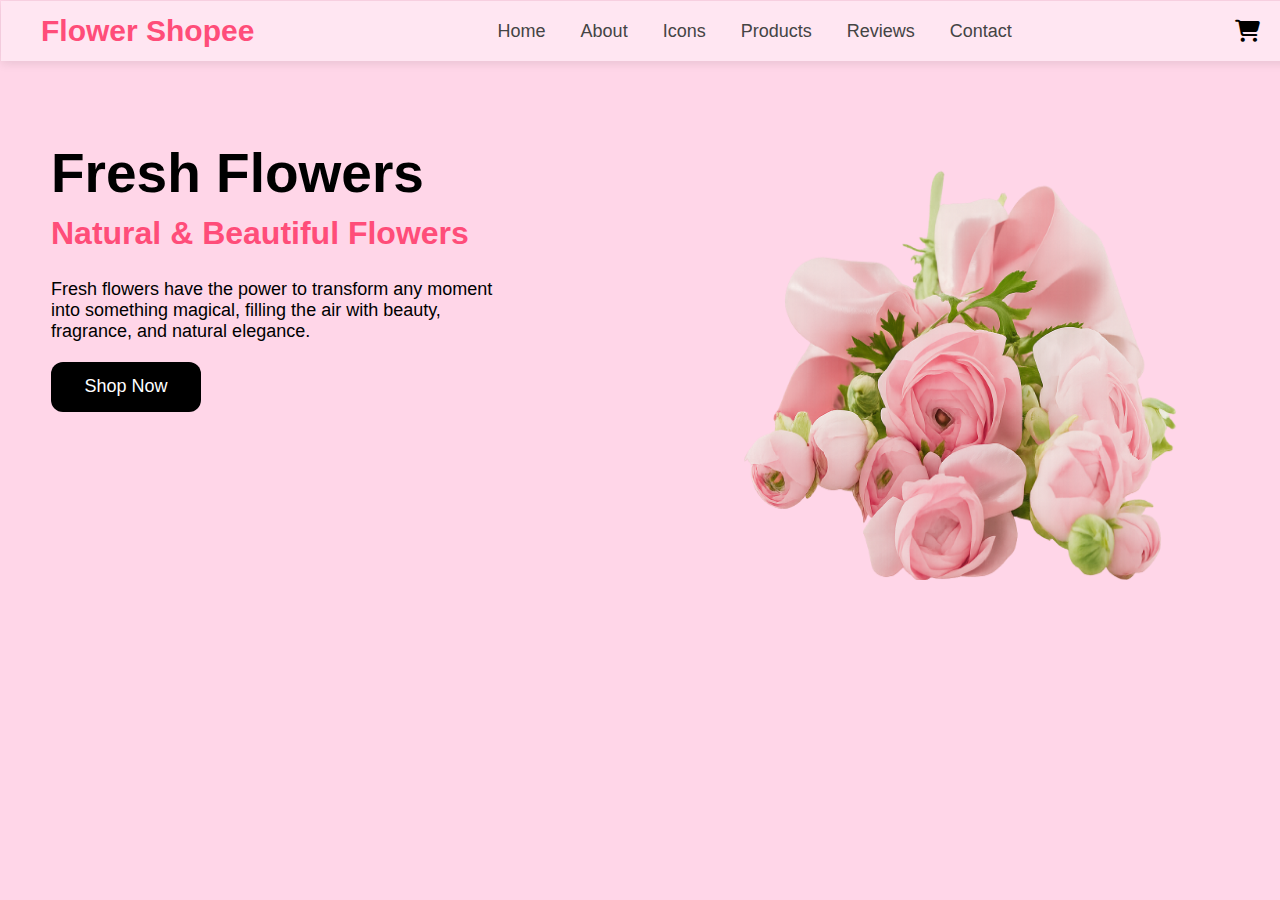
<file: index.html>
<!DOCTYPE html>
<html lang="en">
<head>
   <meta charset="UTF-8">
        <meta name="viewport" content="width=device-width,initial-scale=1.0">
        <title>Flower Shop-Products</title>
         
           <title>indexpage</title>
           <link rel="stylesheet" href="common.css">
           <link rel="stylesheet" href="index.css">
            <link rel="stylesheet" href="https://cdnjs.cloudflare.com/ajax/libs/font-awesome/6.5.0/css/all.min.css">
            

</head>

<body>
       
 <nav class="navbar">
    <div class="logo">Flower Shopee</div>
    
    <ul class="nav-links">
       <li><a href="index.html">Home</a></li>
      <li><a href="about.html">About</a></li>
      <li><a href="icons.html">Icons</a></li>
      <li><a href="products.html">Products</a></li>
      <li><a href="review.html">Reviews</a></li>
      <li><a href="contact.html">Contact</a></li>
    </ul>


    <div class="icons">
        <i class="fa-solid fa-cart-shopping"></i>
        <i class="fa-regular fa-user"></i>
    </div>
</nav>

<section class="hero">
    <div class="hero-left">
        <h1>Fresh Flowers</h1>
        <h2>Natural & Beautiful Flowers</h2>

        <p class="desc">
            Fresh flowers have the power to transform any moment into something magical, filling the air with beauty, fragrance, and natural elegance.
        </p>

        <button class="btn">Shop Now</button>
    </div>

    <div class="hero-right">
        <img class="hero-image" 
             src="rose.png">
    </div>
</section>

</body>
</html>
</file>
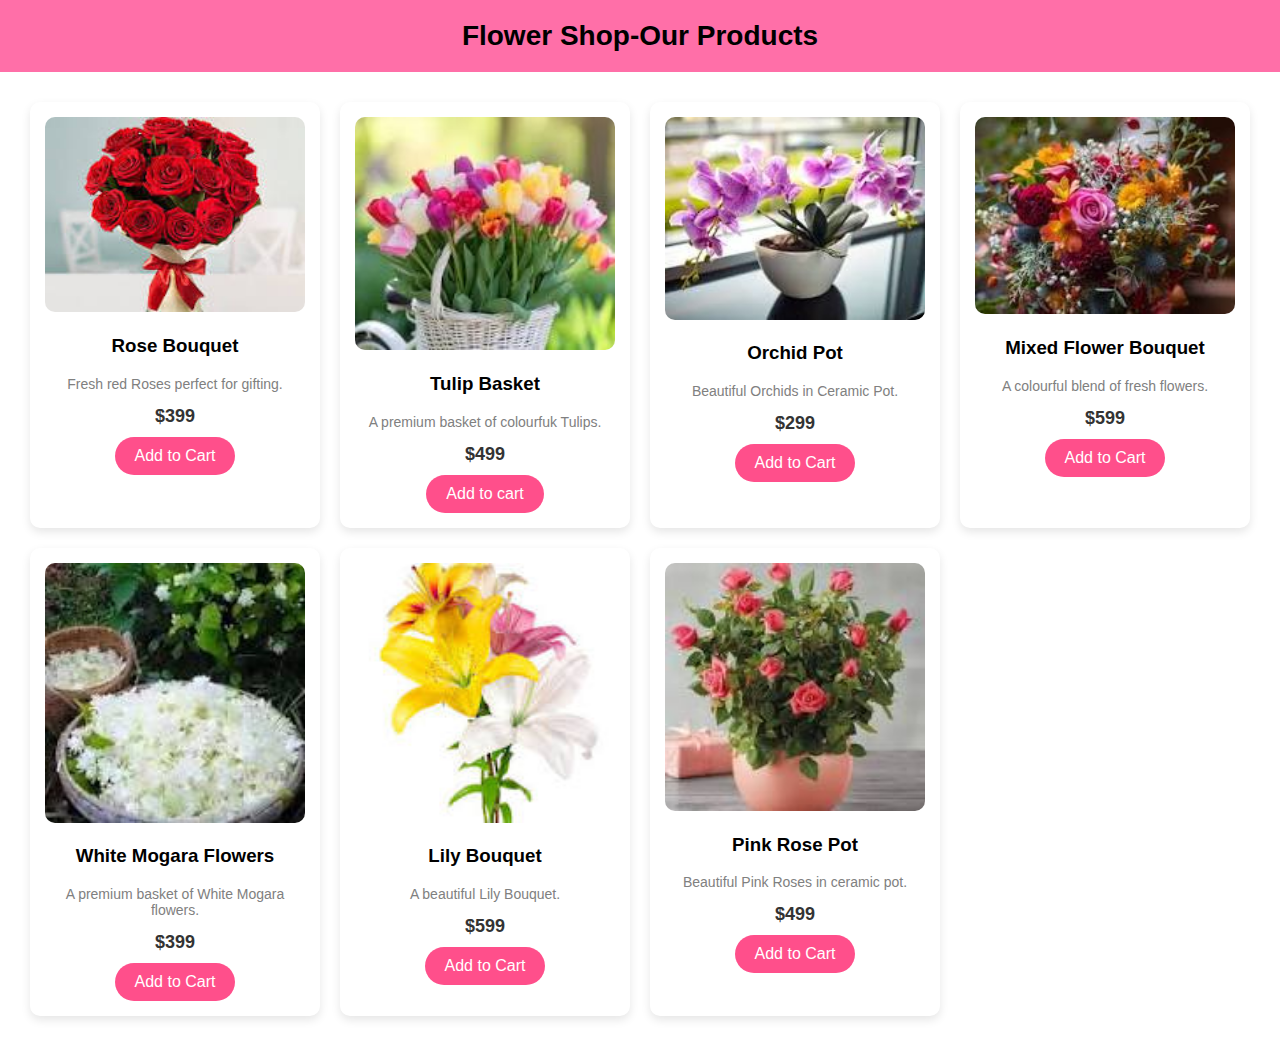
<file: product.html>
<!DOCTYPE html>
<html lan="en">
    <head>
        <meta charset="UTF-8">
        <meta name="viewport" content="width=device-width,initial-scale=1.0">
        <title>Flower Shop-Products</title>
        <link rel="stylesheet" href="style.css">
    </head>
    <body>
     <div class="header"> Flower Shop-Our Products </div>
     <div class="products">
         <div class="product-card">
            <img src="[data-uri]" alt="Rose Bouquet">
            <h3>Rose Bouquet</h3>
            <p>Fresh red Roses perfect for gifting.</p>
            <div class="price">$399</div>
            <button>Add to Cart</button>
         </div>
        <div class="product-card">
            <img src="[data-uri]" alt="Tulip Basket">
            <h3>Tulip Basket</h3>
            <p>A premium basket of colourfuk Tulips.</p>
            <div class="price">$499</div>
            <button>Add to cart</button>
        </div>
        <div class="product-card">
            <img src="[data-uri]" alt="Orchid Pot">
            <h3>Orchid Pot</h3>
            <p>Beautiful Orchids in Ceramic Pot.</p>
            <div class="price">$299</div>
            <button>Add to Cart</button>
        </div>
        <div class="product-card">
            <img src="[data-uri]" alt="Mixed Flower bouquet">
            <h3>Mixed Flower Bouquet</h3>
            <p>A colourful blend of fresh flowers.</p>
            <div class="price">$599</div>
            <button>Add to Cart</button>
        </div>
        <div class="product-card">
            <img src="[data-uri]" alt="White Mogara">
            <h3>White Mogara Flowers</h3>
            <p>A premium basket of White Mogara flowers.</p>
            <div class="price">$399</div>
            <button>Add to Cart</button>
        </div>
        <div class="product-card">
            <img src="[data-uri]" alt="Lily Bouquet">
            <h3>Lily Bouquet</h3>
            <p>A beautiful Lily Bouquet.</p>
            <div class="price">$599</div>
            <button>Add to Cart</button>
        </div>
        <div class="product-card">
            <img src="[data-uri]" alt="Pink Rose Pot">
            <h3>Pink Rose Pot</h3>
            <p>Beautiful Pink Roses in ceramic pot.</p>
            <div class="price">$499</div>
            <button>Add to Cart</button>
        </div>
     </div>
    </body>
</html>
</file>
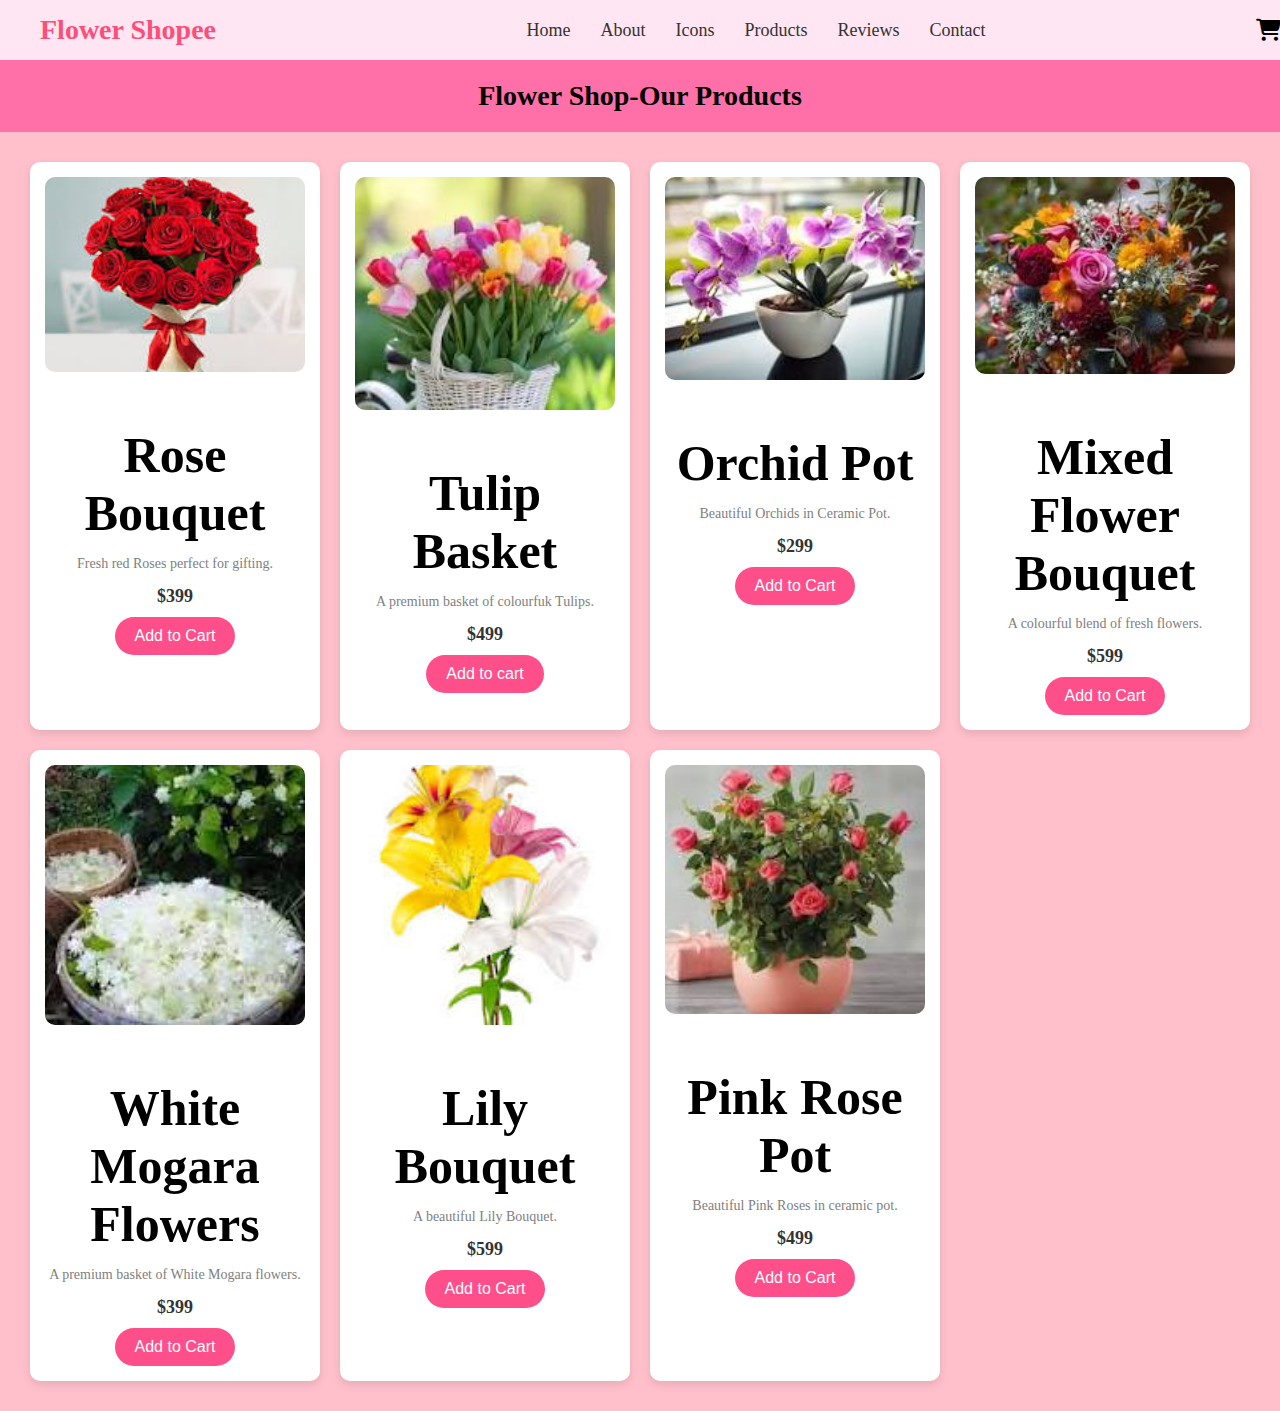
<file: products.html>
<!DOCTYPE html>
<html lan="en">
    <head>
        <meta charset="UTF-8">
        <meta name="viewport" content="width=device-width,initial-scale=1.0">
        <title>Flower Shop-Products</title>
         
           <title>productpage</title>
           <link rel="stylesheet" href="common.css">
           <link rel="stylesheet" href="product.css">
            <link rel="stylesheet" href="https://cdnjs.cloudflare.com/ajax/libs/font-awesome/6.5.0/css/all.min.css">
            
        
    </head>
    <body>
        <nav class="navbar">
    <div class="logo">Flower Shopee</div>
    
    <ul class="nav-links">
       <li><a href="index.html">Home</a></li>
      <li><a href="about.html">About</a></li>
      <li><a href="icons.html">Icons</a></li>
      <li><a href="products.html">Products</a></li>
      <li><a href="review.html">Reviews</a></li>
      <li><a href="contact.html">Contact</a></li>
    </ul>
    


   
      <div class="icons">
        <i class="fa-solid fa-cart-shopping"></i>
        <i class="fa-regular fa-user"></i>
    </div>
     </nav>
    

   
     <div class="header"> Flower Shop-Our Products </div>
     <div class="products">
         <div class="product-card">
            <img src="[data-uri]" alt="Rose Bouquet">
            <h3>Rose Bouquet</h3>
            <p>Fresh red Roses perfect for gifting.</p>
            <div class="price">$399</div>
            <button>Add to Cart</button>
         </div>
        <div class="product-card">
            <img src="[data-uri]" alt="Tulip Basket">
            <h3>Tulip Basket</h3>
            <p>A premium basket of colourfuk Tulips.</p>
            <div class="price">$499</div>
            <button>Add to cart</button>
        </div>
        <div class="product-card">
            <img src="[data-uri]" alt="Orchid Pot">
            <h3>Orchid Pot</h3>
            <p>Beautiful Orchids in Ceramic Pot.</p>
            <div class="price">$299</div>
            <button>Add to Cart</button>
        </div>
        <div class="product-card">
            <img src="[data-uri]" alt="Mixed Flower bouquet">
            <h3>Mixed Flower Bouquet</h3>
            <p>A colourful blend of fresh flowers.</p>
            <div class="price">$599</div>
            <button>Add to Cart</button>
        </div>
        <div class="product-card">
            <img src="[data-uri]" alt="White Mogara">
            <h3>White Mogara Flowers</h3>
            <p>A premium basket of White Mogara flowers.</p>
            <div class="price">$399</div>
            <button>Add to Cart</button>
        </div>
        <div class="product-card">
            <img src="[data-uri]" alt="Lily Bouquet">
            <h3>Lily Bouquet</h3>
            <p>A beautiful Lily Bouquet.</p>
            <div class="price">$599</div>
            <button>Add to Cart</button>
        </div>
        <div class="product-card">
            <img src="[data-uri]" alt="Pink Rose Pot">
            <h3>Pink Rose Pot</h3>
            <p>Beautiful Pink Roses in ceramic pot.</p>
            <div class="price">$499</div>
            <button>Add to Cart</button>
</file>
<file: common.css>
body {
    background-color: pink;
    margin: 0;
    padding: 0;
}


.navbar {
    width: 100%;
    height: 60px;
    background-color: #ffe6f2;
    display: flex;
    justify-content: space-between;
    align-items: center;
    padding: 0 40px;
    box-shadow: 0 2px 10px rgba(0,0,0,0.1);
}

.logo {
    font-size: 28px;
    color: #ff4d79;
    font-weight: bold;
}


.nav-links {
    display: flex;
    gap: 30px;
}

.nav-links li {
    list-style: none;
}

.nav-links a {
    text-decoration: none;
    color: #333;
    font-size: 18px;
    font-weight: 500;
    transition: 0.3s;
}

.nav-links a:hover {
    color: #ff4d79;
}


.icons {
    font-size: 22px;
    display: flex;
    gap: 20px;
}

.icons i:hover {
    color: #ff4d79;
}


.page {
    position: relative;
    padding: 80px 50px;
}


h3 {
    font-size: 50px;
    margin-bottom: 10px;
}

h4 {
    font-size: 30px;
    color: #ff4d79;
    margin-top: 0;
}


.desc {
    width: 450px;
    font-size: 16px;
    margin-top: 20px;
}
</file>
<file: index.css>
/* BODY */
/* updated for PR */

body {
    margin: 0;
    padding: 1px;
    background-color: #ffd6e8;
    font-family: Arial, Helvetica, sans-serif;
    overflow-x: hidden;
}

.nav {
    width: 100%;
    height: 70px;
    background-color: #ffe6f2;
    display: flex;
    align-items: center;
    justify-content: space-between;
    padding: 0 40px;
    box-shadow: 0 2px 10px rgba(0,0,0,0.1);
    box-sizing: border-box;
}

.logo {
    font-size: 30px;
    font-weight: bold;
    color: #ff4d79;
}

.nav-links {
    display: flex;
    gap: 35px;
}

.nav-links li {
    list-style: none;
}

.nav-links a {
    color: #444;
    text-decoration: none;
    font-size: 18px;
    transition: 0.3s;
}

.nav-links a:hover {
    color: #ff4d79;
}

.icons i {
    font-size: 22px;
    margin-left: 20px;
    cursor: pointer;
    transition: 0.3s;
}

.icons i:hover {
    color: #ff4d79;
}

/* HERO SECTION */
.hero {
    display: flex;
    justify-content: space-between;
    align-items: center;
    padding: 80px 50px;
}

/* LEFT TEXT */
.hero-left h1 {
    font-size: 55px;
    margin: 0;
}

.hero-left h2 {
    font-size: 32px;
    color: #ff4d79;
    margin-top: 10px;
}

.desc {
    width: 450px;
    font-size: 18px;
    margin: 20px 0;
}

/* BUTTON */
.btn {
    width: 150px;
    height: 50px;
    background-color: #000;
    color: #fff;
    font-size: 18px;
    border-radius: 12px;
    border: none;
    cursor: pointer;
    transition: 0.3s;
}

.btn:hover {
    background-color: #ff4d79;
}

/* HERO IMAGE */
.hero-right {
    display: flex;
    justify-content: center;
    align-items: center;
}

.hero-image {
    width: 600px;
    height: 500px;
    background-color: #ffd6e8;
    position: absolute;
    top :80px;
    right: 20px;
}
</file>
<file: style.css>
body{
    font-family: Arial, sans-serif;
    background: white;
    margin:0;
    padding:0;
}

.header{
    text-align:center;
    background: #ff6fa8;
    color:black;
    padding: 20px 0;
    font-size: 28px;
    font-weight: bold;
}

.products{
    display: grid;
    grid-template-columns: repeat(auto-fit, minmax(250px,1fr));
    gap:20px;
    padding:30px;
}

.product-card{
    background: white;
    border-radius: 10px;
    padding: 15px;
    box-shadow: 0 4px 10px rgba(0,0,0,0.1);
    text-align: center;
    transition: 0.3s;
}

.product-card:hover{
    transform: scale(1.05);
}

.product-card img{
    width:100%;
    height: 230 px;
    object-fit: cover;
    border-radius: 10px;
}

.product-card p{
    color: gray;
    font-size: 14px;
}

.price{
    font-size: 18px;
    color: #333;
    font-weight: bold;
    margin: 10px 0;
}

button{
    background: #ff4f8b;
    color: white;
    padding: 10px 20px;
    border: none;
    border-radius: 25px;
    cursor: pointer;
    transition: 0.3s;
    font-size: 16px;
}

button:hover{
    background: #e8437d; 
}

@media(max-width:768px){
    header{
        flex-direction: column;
    }

.products{
    flex-direction: column;
    align-items:center;
}
}
</file>
<file: product.css>
.header{
    text-align:center;
    background: #ff6fa8;
    color:black;
    padding: 20px 0;
    font-size: 28px;
    font-weight: bold;
}

.products{
    display: grid;
    grid-template-columns: repeat(auto-fit, minmax(250px,1fr));
    gap:20px;
    padding:30px;
}

.product-card{
    background: white;
    border-radius: 10px;
    padding: 15px;
    box-shadow: 0 4px 10px rgba(0,0,0,0.1);
    text-align: center;
    transition: 0.3s;
}

.product-card:hover{
    transform: scale(1.05);
}

.product-card img{
    width:100%;
    height: 230 px;
    object-fit: cover;
    border-radius: 10px;
}

.product-card p{
    color: gray;
    font-size: 14px;
}

.price{
    font-size: 18px;
    color: #333;
    font-weight: bold;
    margin: 10px 0;
}

button{
    background: #ff4f8b;
    color: white;
    padding: 10px 20px;
    border: none;
    border-radius: 25px;
    cursor: pointer;
    transition: 0.3s;
    font-size: 16px;
}

button:hover{
    background: #e8437d; 
}

@media(max-width:768px){
    header{
        flex-direction: column;
    }

.products{
    flex-direction: column;
    align-items:center;
}
}
</file>
